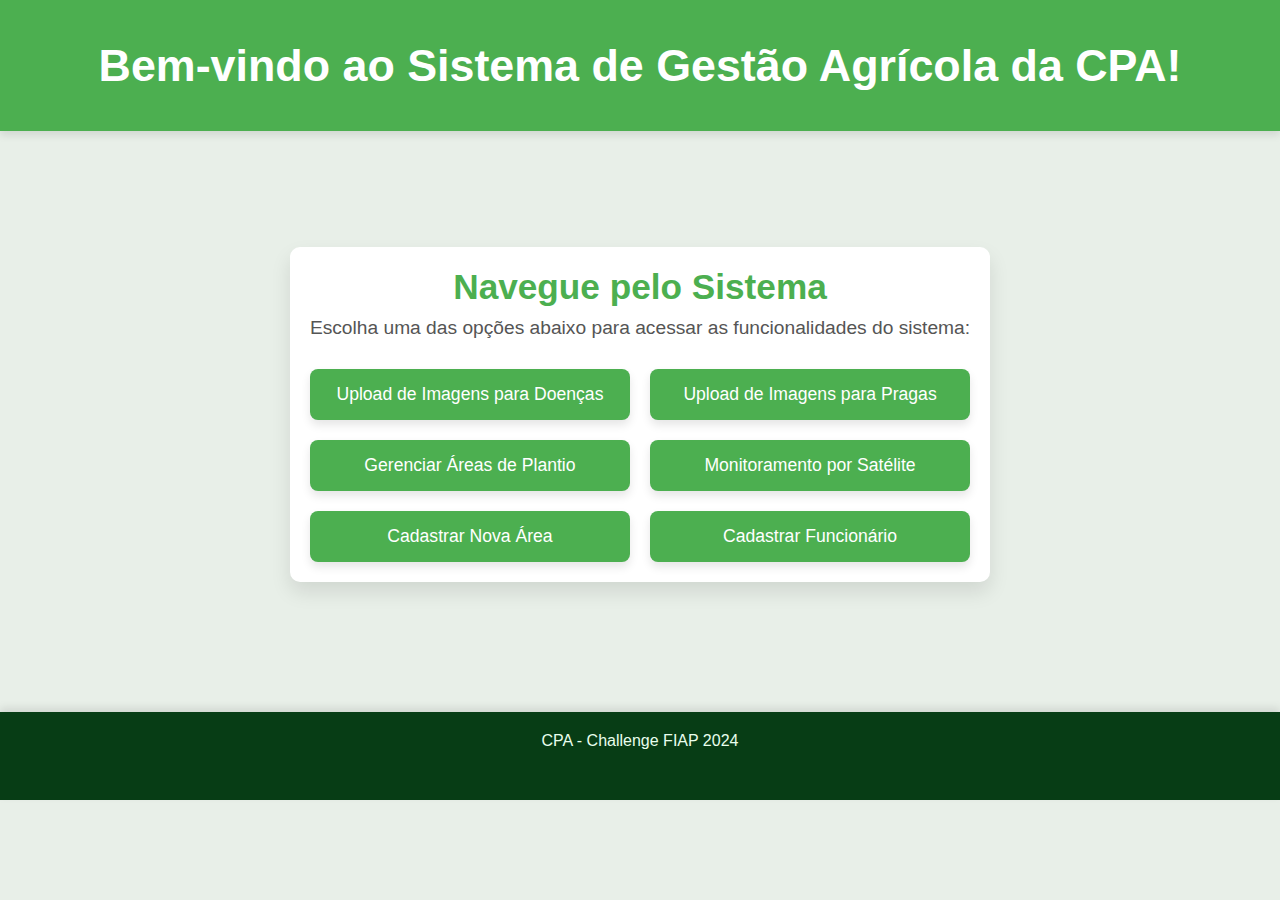
<file: templates/index.html>
<!DOCTYPE html>
<html lang="pt-br">
<head>
    <meta charset="UTF-8">
    <meta name="viewport" content="width=device-width, initial-scale=1.0">
    <title>CPA - O Sistema</title>
    <link rel="icon" href="/static/img/favicon.png" type="image/png">

    <style>
        * {
            box-sizing: border-box;
            margin: 0;
            padding: 0;
        }
        body {
            font-family: 'Arial', sans-serif;
            background-color: #e8efe8;
            color: #333;
        }
        header {
            background-color: #4CAF50;
            color: white;
            padding: 40px 0;
            text-align: center;
            box-shadow: 0 4px 8px rgba(0, 0, 0, 0.1);
        }
        header h1 {
            margin: 0;
            font-size: 2.8em;
        }
        main {
            display: flex;
            flex-direction: column;
            align-items: center;
            padding: 40px 15px;
        }
        .content-container {
            max-width: 1000px;
            margin: 40px auto;
            padding: 20px;
            background-color: white;
            border-radius: 10px;
            box-shadow: 0 10px 20px rgba(0, 0, 0, 0.1);
            text-align: center;
        }
    
        h2 {
            font-size: 2.2em;
            color: #4CAF50;
            margin-bottom: 10px;
            font-family: 'Arial', sans-serif;
        }
    
        p {
            font-size: 1.2em;
            color: #555;
            margin-bottom: 30px;
            font-family: 'Arial', sans-serif;
        }


        .subtit {
            font-size: 1.0em;
            color: #e9ffed;
            margin-bottom: 30px;
            font-family: 'Arial', sans-serif;
        }
    
        .button-grid-container {
            display: grid;
            grid-template-columns: repeat(auto-fit, minmax(220px, 1fr));
            gap: 20px;
        }
    
        .button {
            display: inline-block;
            padding: 15px;
            background-color: #4CAF50;
            color: white;
            text-align: center;
            text-decoration: none;
            border-radius: 8px;
            font-size: 1.1em;
            transition: background-color 0.3s ease, transform 0.3s ease;
            font-family: 'Arial', sans-serif;
            box-shadow: 0 5px 10px rgba(0, 0, 0, 0.1);
        }
    
        .button:hover {
            background-color: #45a049;
            transform: translateY(-5px);
            box-shadow: 0 10px 15px rgba(0, 0, 0, 0.15);
        }
        
        
        footer {
            background-color: #073d15;
            color: white;
            padding: 20px;
            text-align: center;
            margin-top: 50px;
            box-shadow: 0 -4px 8px rgba(0, 0, 0, 0.1);
        }
        footer p {
            margin: 0;
            font-size: 0.9em;
        }
    </style>
</head>
<body>
    <header>
        <h1>Bem-vindo ao Sistema de Gestão Agrícola da CPA!</h1>
    </header>
    <br>
    <br>

    <main>
        <div class="content-container">
            <h2>Navegue pelo Sistema</h2>
            <p>Escolha uma das opções abaixo para acessar as funcionalidades do sistema:</p>
            <div class="button-grid-container">
                <a href="/upload" class="button">Upload de Imagens para Doenças</a>
                <a href="/analise_pragas" class="button">Upload de Imagens para Pragas</a>
            
                <a href="/areas_plantio" class="button">Gerenciar Áreas de Plantio</a>
                <a href="/monitoramento" class="button">Monitoramento por Satélite</a>
                <a href="/nova_area" class="button">Cadastrar Nova Área</a>
                <a href="/novo_funcionario" class="button">Cadastrar Funcionário</a>
            </div>
        </div>
        
    </main>

    <footer>
        <p class="subtit"> CPA - Challenge FIAP 2024</p>
    </footer>
</body>
</html>
</file>
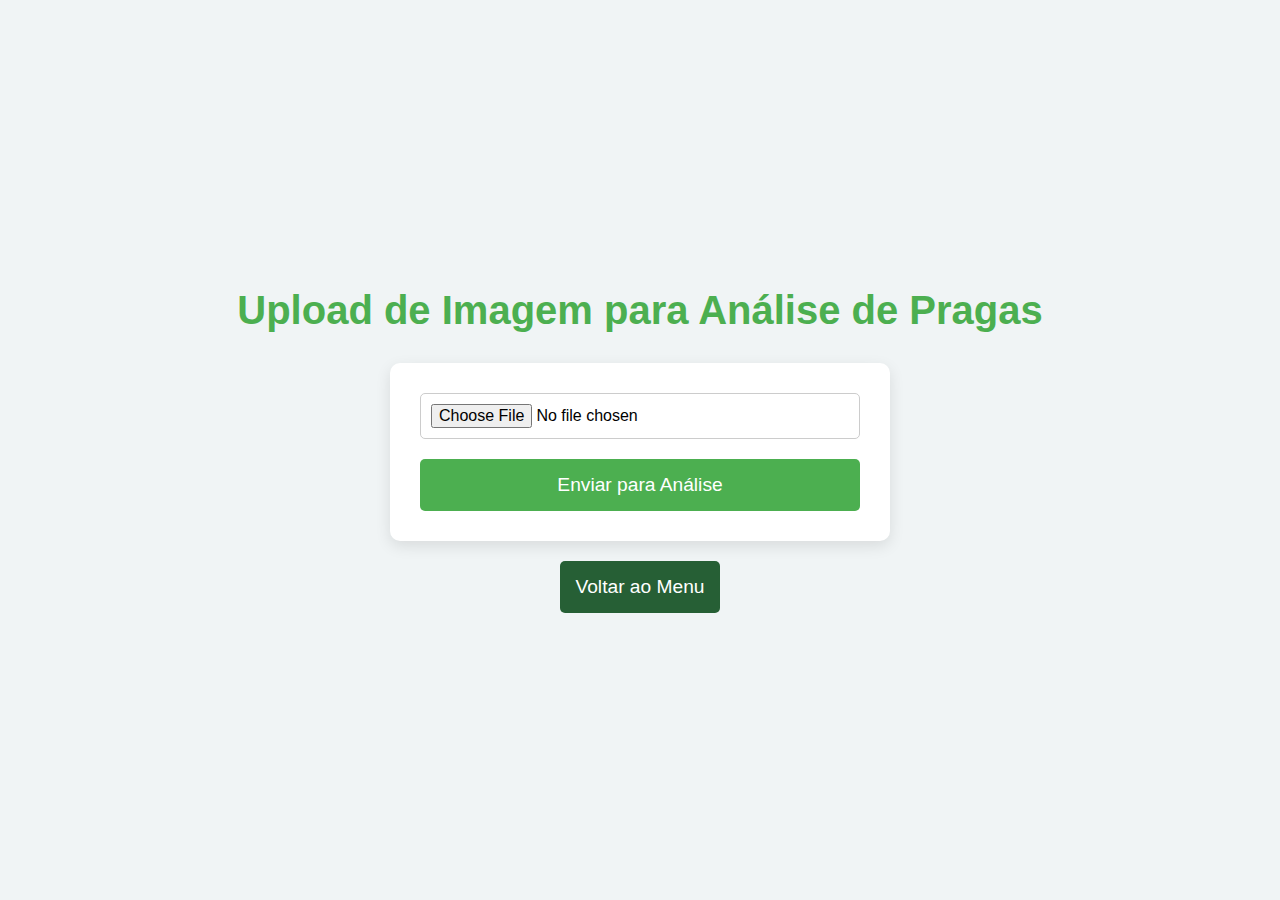
<file: templates/analise_pragas.html>
<!DOCTYPE html>
<html lang="pt-br">
<head>
    <meta charset="UTF-8">
    <meta name="viewport" content="width=device-width, initial-scale=1.0">
    <title>Upload de Imagem - Pragas</title>
    <link rel="icon" href="/static/img/favicon.png" type="image/png">
    <style>
        * {
            box-sizing: border-box;
            margin: 0;
            padding: 0;
        }
        body {
            font-family: 'Arial', sans-serif;
            background-color: #f0f4f5;
            display: flex;
            flex-direction: column;
            align-items: center;
            justify-content: center;
            min-height: 100vh;
            padding: 20px;
        }
        h1 {
            color: #4CAF50;
            font-size: 2.5em;
            margin-bottom: 30px;
            text-align: center;
        }
        form {
            background-color: white;
            border-radius: 10px;
            padding: 30px;
            box-shadow: 0 5px 15px rgba(0, 0, 0, 0.1);
            max-width: 500px;
            width: 100%;
            text-align: center;
        }
        label {
            display: block;
            font-size: 1.1em;
            color: #333;
            margin-bottom: 10px;
        }
        input[type="file"] {
            width: 100%;
            padding: 10px;
            margin-bottom: 20px;
            border-radius: 5px;
            border: 1px solid #ccc;
            font-size: 1em;
        }
        button {
            padding: 15px;
            background-color: #4CAF50;
            color: white;
            border: none;
            cursor: pointer;
            border-radius: 5px;
            font-size: 1.2em;
            width: 100%;
            transition: background-color 0.3s ease, transform 0.2s;
        }
        button:hover {
            background-color: #45a049;
            transform: translateY(-3px);
        }
        .back-button {
            margin-top: 20px;
            text-align: center;
        }
        .back-button a {
            text-decoration: none;
            color: white;
        }
        .back-button button {
            background-color: #265f35;
            width: 100%;
            max-width: 300px;
        }
        .back-button button:hover {
            background-color: #073d15;
        }
        .alert {
            margin-bottom: 20px;
            padding: 15px;
            color: white;
            font-weight: bold;
            text-align: center;
            border-radius: 5px;
        }
        .alert.erro {
            background-color: #f44336;
        }
        .alert.sucesso {
            background-color: #4CAF50;
        }
    </style>
</head>
</head>
<body>
    <h1>Upload de Imagem para Análise de Pragas</h1>
    <form action="/analise_pragas" method="post" enctype="multipart/form-data">
        <input type="file" name="imagem" accept="image/*" required>
        <button type="submit">Enviar para Análise</button>
    </form>

    <div class="back-button">
        <a href="/">
            <button>Voltar ao Menu</button>
        </a>
    </div>
    
</body>
</html>
</file>
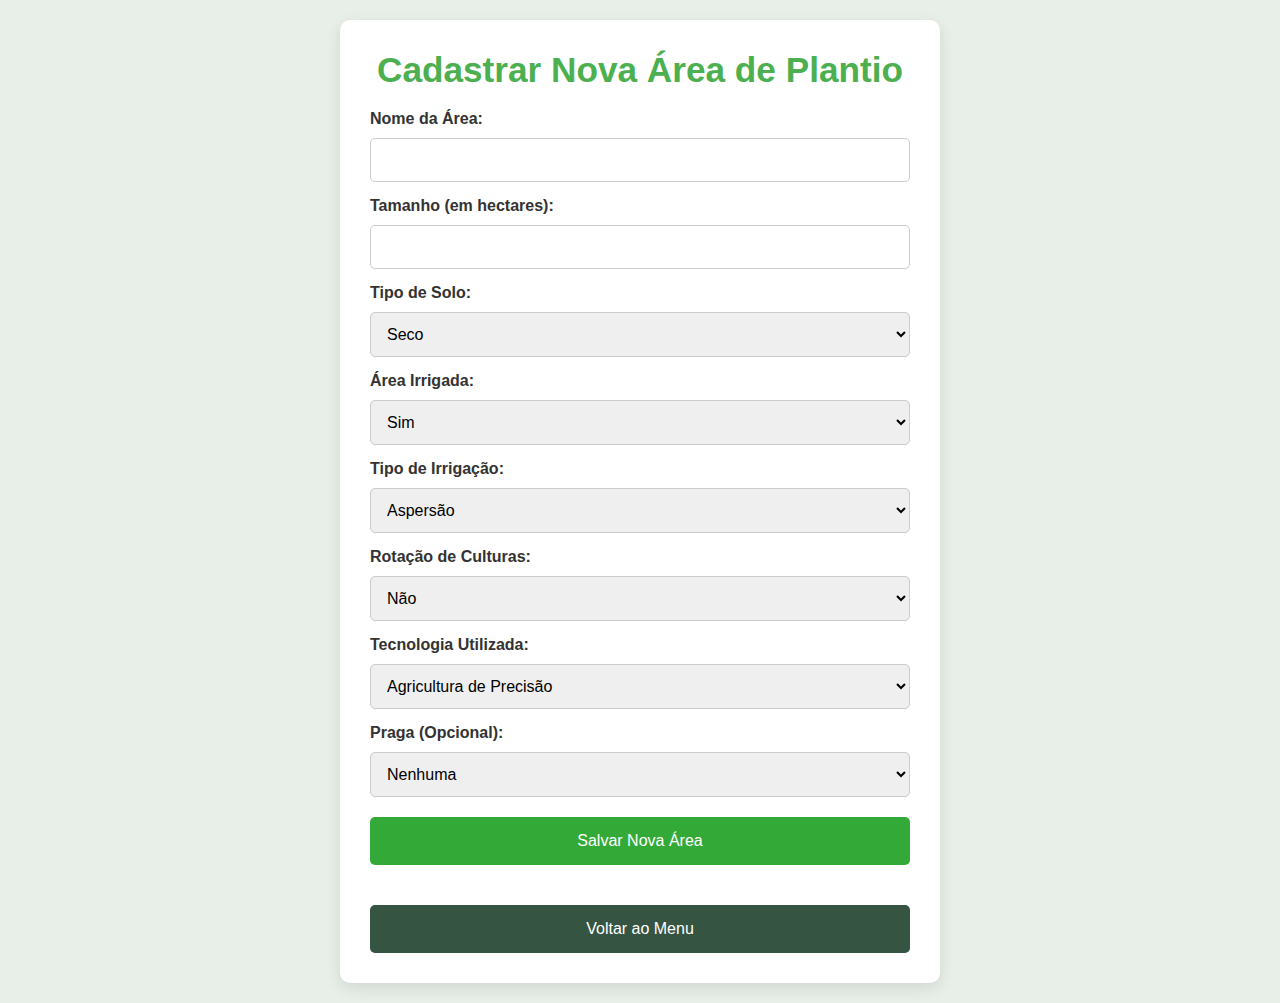
<file: templates/nova_area.html>
<!DOCTYPE html>
<html lang="pt-br">
<head>
    <meta charset="UTF-8">
    <meta name="viewport" content="width=device-width, initial-scale=1.0">
    <title>Cadastrar Nova Área de Plantio</title>
    <link rel="icon" href="/static/img/favicon.png" type="image/png">
    <style>
        * {
            box-sizing: border-box;
            margin: 0;
            padding: 0;
        }
        body {
            font-family: Arial, sans-serif;
            background-color: #e8efe8;
            padding: 20px;
            display: flex;
            justify-content: center;
            align-items: center;
            min-height: 100vh;
        }
        h1 {
            color: #4CAF50;
            font-size: 2.2em;
            text-align: center;
            margin-bottom: 20px;
        }
        form {
            background-color: white;
            padding: 30px;
            border-radius: 10px;
            box-shadow: 0 5px 15px rgba(0, 0, 0, 0.1);
            width: 100%;
            max-width: 600px;
        }
        label {
            display: block;
            margin-top: 15px;
            font-weight: bold;
            color: #333;
        }
        input, select {
            margin-top: 10px;
            padding: 12px;
            width: 100%;
            border: 1px solid #ccc;
            border-radius: 5px;
            font-size: 1em;
        }
        button {
            padding: 15px 30px;
            background-color: #33aa37;
            color: white;
            border: none;
            cursor: pointer;
            border-radius: 5px;
            font-size: 1em;
            margin-top: 20px;
            width: 100%;
            transition: background-color 0.3s ease, transform 0.2s;
        }
        button:hover {
            background-color: #0a790f;
            transform: translateY(-3px);
        }
        .back-button {
            margin-top: 20px;
            text-align: center;
        }
        .back-button a {
            text-decoration: none;
            color: white;
        }
        .back-button button {
            width: 100%;
            background-color: #365442;
        }
        .back-button button:hover {
            background-color: #022913;
        }

        
       
    </style>
</head>
<body>
    <br>
    <br>


    <form action="/nova_area" method="POST">
        <h1>Cadastrar Nova Área de Plantio</h1>
        
        <label for="nome">Nome da Área:</label>
        <input type="text" name="nome" required>

        
        <label for="tamanho">Tamanho (em hectares):</label>
        <input type="number" step="0.01" name="tamanho" required>

        
        <label for="tipo_solo">Tipo de Solo:</label>
        <select name="tipo_solo" required>
            <option value="Seco">Seco</option>
            <option value="Árido">Árido</option>
            <option value="Úmido">Úmido</option>
            <option value="Arenoso">Arenoso</option>
            <option value="Argiloso">Argiloso</option>
            <option value="Siltoso">Siltoso</option>
        </select>

        
        <label for="irrigada">Área Irrigada:</label>
        <select name="irrigada" required>
            <option value="Sim">Sim</option>
            <option value="Não">Não</option>
        </select>

       
        <label for="tipo_irrigacao">Tipo de Irrigação:</label>
        <select name="tipo_irrigacao" required>
            <option value="Aspersão">Aspersão</option>
            <option value="Sulcos">Sulcos</option>
            <option value="Gotejamento">Gotejamento</option>
        </select>

        
        <label for="rotacao">Rotação de Culturas:</label>
        <select name="rotacao" required>
            <option value="Não">Não</option>
            <option value="Sim">Sim</option>
        </select>

        
        <label for="tecnologia">Tecnologia Utilizada:</label>
        <select name="tecnologia" required>
            <option value="Agricultura de Precisão">Agricultura de Precisão</option>
            <option value="Automatização">Automatização</option>
            <option value="Monitoramento de Solo">Monitoramento de Solo</option>
            <option value="Sensoriamento Remoto">Sensoriamento Remoto</option>
            <option value="Drones">Drones</option>
            <option value="Geolocalização">Geolocalização</option>
        </select>

       
        <label for="pragas">Praga (Opcional):</label>
        <select name="pragas">
            <option value="">Nenhuma</option>
            <option value="Lagarta">Lagarta</option>
            <option value="Pulgão">Pulgão</option>
            <option value="Gorgulho">Gorgulho</option>
            <option value="Broca">Broca</option>
            <option value="Percevejo">Percevejo</option>
        </select>

        
        <button type="submit">Salvar Nova Área</button>

        <div class="back-button">
            <a href="/">
                <button type="button">Voltar ao Menu</button>
            </a>
        </div>

    </form>
  
</body>
</html>
</file>
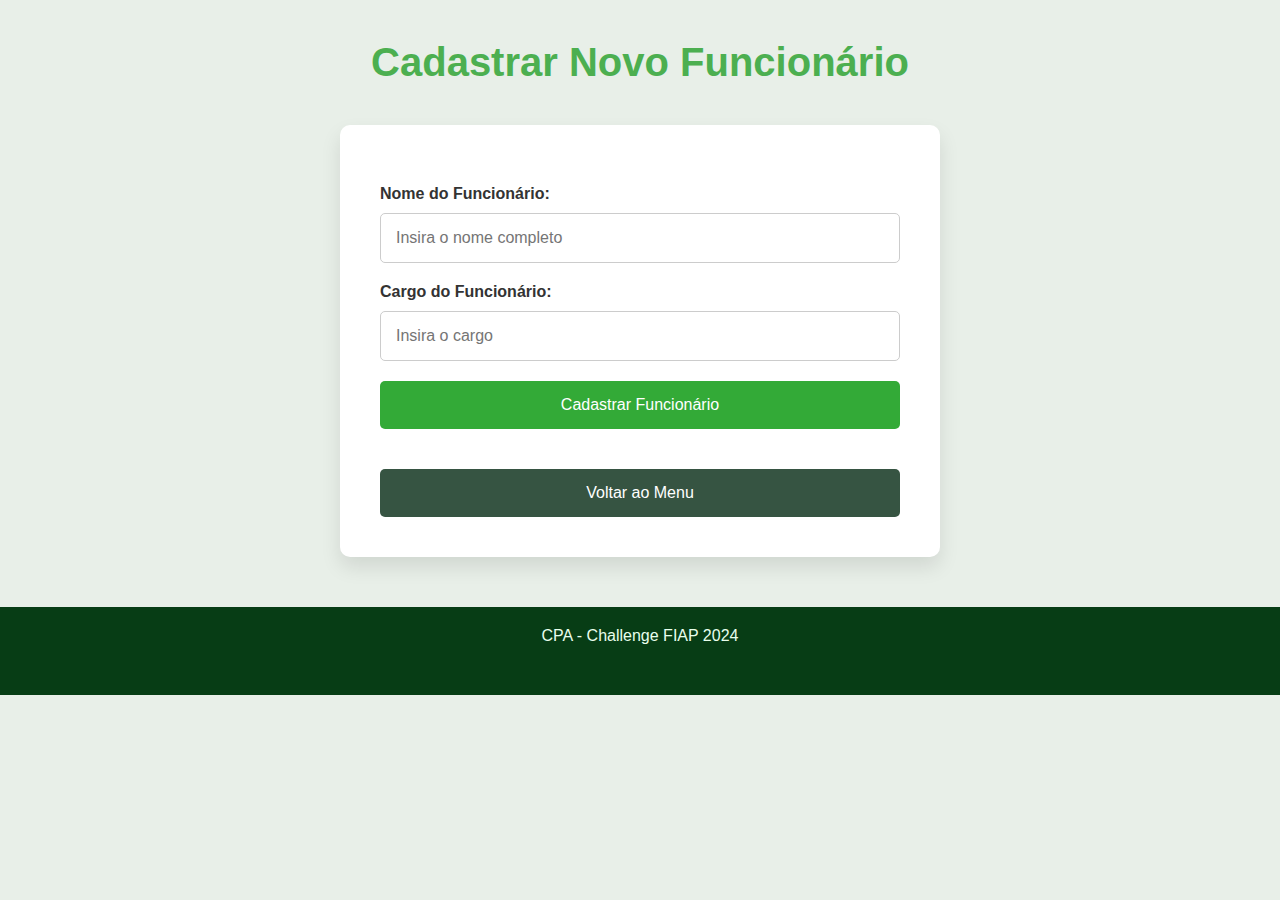
<file: templates/novo_funcionario.html>
<!DOCTYPE html>
<html lang="pt-br">
<head>
    <meta charset="UTF-8">
    <link rel="icon" href="/static/img/favicon.png" type="image/png">
    <meta name="viewport" content="width=device-width, initial-scale=1.0">
    <title>Cadastrar Novo Funcionário</title>
    <style>
        * {
            box-sizing: border-box;
            margin: 0;
            padding: 0;
        }
        body {
            font-family: 'Arial', sans-serif;
            background-color: #e8efe8;
            margin: 0;
            padding: 0;
        }
        h1 {
            color: #4CAF50;
            text-align: center;
            margin-top: 40px;
            font-size: 2.5em;
        }
        form {
            max-width: 600px;
            background-color: white;
            padding: 40px;
            margin: 40px auto;
            border-radius: 10px;
            box-shadow: 0 10px 20px rgba(0, 0, 0, 0.1);
        }
        label {
            display: block;
            margin-top: 20px;
            font-weight: bold;
            color: #333;
        }
        input {
            margin-top: 10px;
            padding: 15px;
            width: 100%;
            border: 1px solid #ccc;
            border-radius: 5px;
            font-size: 1em;
        }
        button {
            padding: 15px 30px;
            background-color: #33aa37;
            color: white;
            border: none;
            cursor: pointer;
            border-radius: 5px;
            font-size: 1em;
            margin-top: 20px;
            transition: background-color 0.3s ease;
            width: 100%;
        }
        button:hover {
            background-color: #0a790f;
        }
        .button-container {
            text-align: center;
            margin-top: 30px;
        }
        .button-container a {
            text-decoration: none;
        }
        .button-container button {
            max-width: 300px;
        }

        button:hover {
            background-color: #0a790f;
            transform: translateY(-3px);
        }
        .back-button {
            margin-top: 20px;
            text-align: center;
        }
        .back-button a {
            text-decoration: none;
            color: white;
        }
        .back-button button {
            width: 100%;
            background-color: #365442;
        }
        .back-button button:hover {
            background-color: #022913;
        }

        .subtit {
            font-size: 1.0em;
            color: #e9ffed;
            margin-bottom: 30px;
            font-family: 'Arial', sans-serif;
        }
        footer {
            text-align: center;
            margin-top: 50px;
            padding: 20px;
            background-color: #073d15;
            color: white;
        }
    </style>
</head>
<body>
    <h1>Cadastrar Novo Funcionário</h1>

    <form action="/novo_funcionario" method="POST">
        
        <label for="nome">Nome do Funcionário:</label>
        <input type="text" name="nome" placeholder="Insira o nome completo" required>

        
        <label for="cargo">Cargo do Funcionário:</label>
        <input type="text" name="cargo" placeholder="Insira o cargo" required>

        
        <button type="submit">Cadastrar Funcionário</button>
   
        <div class="back-button">
            <a href="/">
                <button type="button">Voltar ao Menu</button>
            </a>
        </div>
    </form>


    
    <footer>
        <p class="subtit"> CPA - Challenge FIAP 2024</p>
    </footer>
</body>
</html>
</file>
